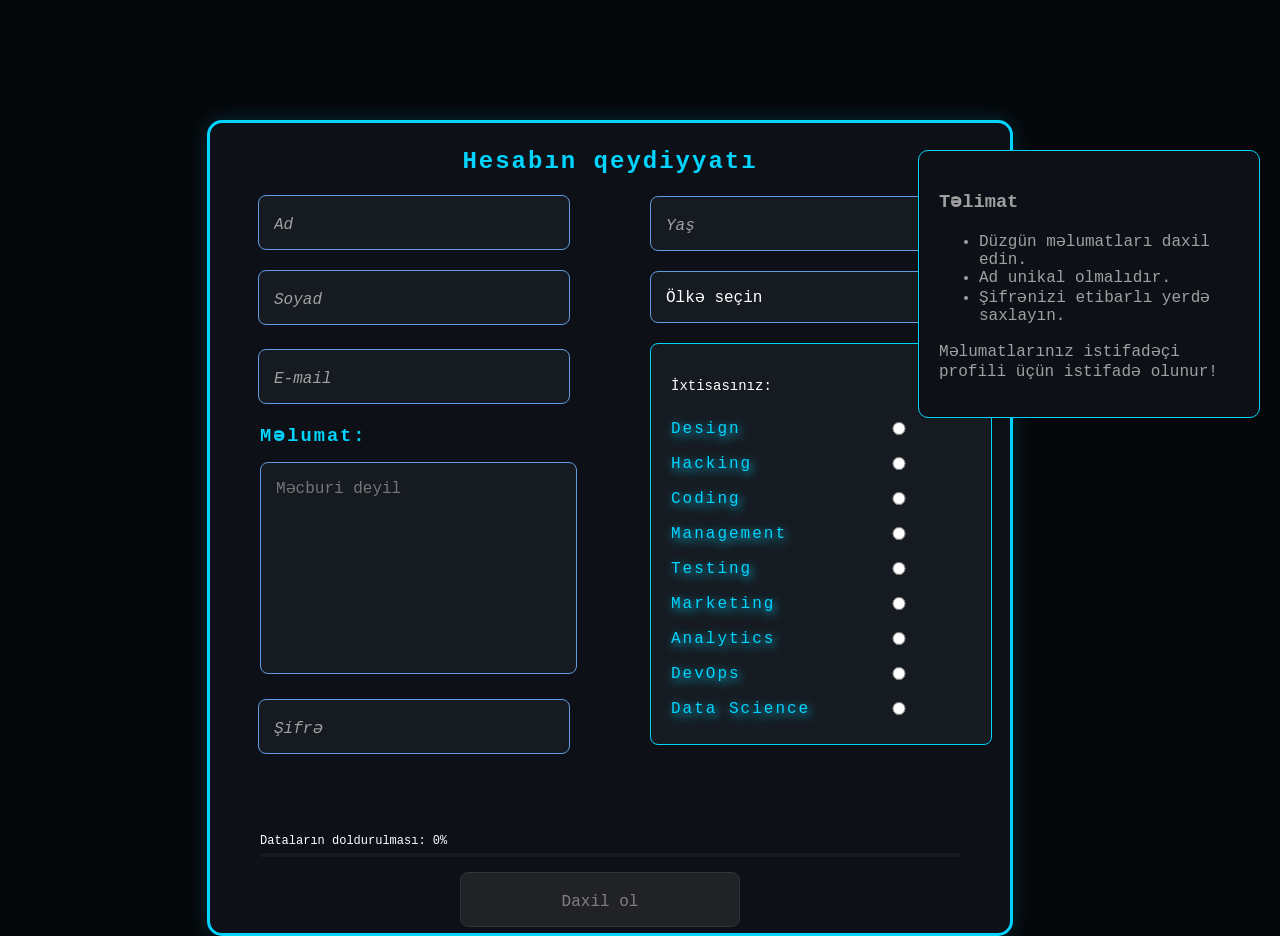
<file: templates/register.html>
<!DOCTYPE html>
<html lang="en">
<head>
    <meta charset="UTF-8">
    <meta name="viewport" content="width=device-width, initial-scale=1.0">
    <title>Register</title>
    <style>

body {
    background-color: #05070a;
    display: flex;
    justify-content: center;
    align-items: center;
    height: 100vh;
    margin: 0;
    font-family: 'Courier New', Courier, monospace; 
}

form {
    background: #0d1117;
    padding: 50px;
    border: 3px solid #00d4ff;
    border-radius: 15px;
    width: 700px;
    height: 710px;
    box-shadow: 0 0 20px rgba(0, 212, 255, 0.2);
    margin-top: 156px;
    margin-left: -60px;
}

form input, form input[type=sumbit] {
    display: block;
    width: 45%; 
    padding: 15px;
    margin: 0 auto 20px auto;
    background: #161b22;
    border: 1px solid #30363d;
    color: white;
    margin-left: -2px;
    border-radius: 8px;
}

form input[type=sumbit]  {
    background: #00d4ff;
    color: #05070a;
    font-weight: bold;
    cursor: pointer;
}

h2 {
    color: #00d4ff;
    text-align: center;
    margin-top: -25px;
    letter-spacing: 2px;
}

form input {
    padding-top: 20px;
    width: 40%;
    background: #161b22;
    border: 1px solid #609ce0;
    color: rgb(247, 234, 234);
    border-radius: 8px;
    font-size: 16px;
    transition: 0.4s;
}

form input[type=submit] {
    margin-left: 200px;
    margin-top: -15px;
}


input:not([type="radio"]):hover {
    border-color: #167385;
    box-shadow: 0 2px 10px rgba(0, 212, 255, 0.3);
}

input::placeholder {
    color: #a0a0a0;
    font-style: italic;
}

input:hover::placeholder {
    transition: 0.5s;
    color: #126bc4;
}

input:not([type="radio"]):active {
    border-color: #00d4ff;
    box-shadow: 0 0 15px #00d4ff;
}

input[type=submit]:hover {
    background: #008fae;
    box-shadow: 0 0 15px #00d4ff;
    transform: scale(1.02);
}

input, textarea {
    padding: 15px;
    background: #161b22;
    border: 1px solid #609ce0;
    color: rgb(247, 234, 234);
    border-radius: 8px;
    font-size: 16px;
    transition: 0.4s;
    font-family: 'Courier New', Courier, monospace; 
    resize: none; 
}

textarea {
    min-height: 100px;
    margin-bottom: 20px;

    &:hover {
        border-color: #167385;
        box-shadow: 0 2px 10px rgba(0, 212, 255, 0.3);
    }
}

#h3-text {
    color: #00d4ff;
    margin-bottom: 15px;
    letter-spacing: 2px;
}

input:not([type="radio"]):focus, textarea:focus {
    border-color: #00d4ff;
    box-shadow: 0 0 10px rgba(0, 212, 255, 0.5);
}

form input.age {
    display: block;
    margin-left: 390px;
    margin-top: -149px ;
}

form input.email {
    display: block;
    margin-top: -396px;
}

aside .info-box {
    position: absolute;
    right: 20px;
    top: 150px;
    width: 300px;
    background: #0d1117;
    border: 1px solid #00d4ff;
    padding: 20px;
    border-radius: 10px;
    color: #a0a0a0;
}

.custom-select-wrapper {
    position: relative;
    width: 43%;
    margin-bottom: 20px;
    margin-left: 390px;
    font-family: 'Courier New', monospace;
}

.select-trigger {
    background: #161b22;
    border: 1px solid #609ce0;
    color: #fff;
    padding: 15px;
    border-radius: 8px;
    cursor: pointer;
    display: flex;
    justify-content: space-between;
    align-items: center;
    transition: 0.3s;
}

.select-trigger:hover { 
    border-color: #00d4ff; 
    box-shadow: 0 0 10px rgba(0, 212, 255, 0.3); 
}

.options-container {
    display: none;
    position: absolute;
    top: 110%; 
    left: 0; 
    right: 0;
    background: #0d1117;
    border: 1px solid #00d4ff;
    border-radius: 8px;
    max-height: 250px;  
    overflow-y: auto;
    z-index: 1000;
}

.option {
    padding: 12px;
    color: #a0a0a0;
    cursor: pointer;
    transition: 0.2s;
}

.arrow {
    width: 0;
    height: 0;
    border-left: 6px solid transparent;
    border-right: 6px solid transparent;
    border-top: 6px solid #fff;
    transition: 0.4s ease;
}

.custom-select-wrapper.active .arrow {
    transform: rotate(180deg);
    border-top-color: #00d4ff; 
}

.options-container::-webkit-scrollbar {
    width: 6px;
}

.options-container::-webkit-scrollbar-thumb {
    background: #00f0ff;
    border-radius: 3px;
}

.option:hover { 
    background: #167385; 
    color: #fff; 
    padding-left: 20px; 
}

.skills-box {
    width: 300px;
    height: 360px;
    background-color: #161b22;
    border: 1px solid #00d4ff;
    border-radius: 8px;
    padding: 20px;
    margin-left: 390px;
    margin-top: 20px;
    transition: 0.4s;
}

.skill-row {
    display: flex !important; 
    justify-content: space-between;
    align-items: center;
    padding: 5px 15px 5px 0;
    cursor: pointer;
    position: relative;
    z-index: 10; 
    color: #00d4ff;
    text-shadow: 2px 3px 10px #00d4ff;
    letter-spacing: 2px;
    padding-top: 12px;
}

.skill-row input {
    cursor: pointer;
    margin: 0;
    position: relative;
    z-index: 11;
}

.skill-row:hover {
    background-color: rgba(0, 212, 255, 0.15); 
    width: 315px;
    margin-left: -10px;
    color: #fff; 
    text-shadow: 0 0 10px #00d4ff; 
}


/* info bar */
.progress-wrapper { 
    margin-bottom: 30px; 
    width: 100%; 
    display: block;

}

.progress-text {
    color: #fff; 
    font-size: 12px; 
    margin-bottom: 5px; 
}

.main-progress-bg {
    height: 4px;
    background: #161b22;
    border-radius: 2px;
    width: 100%;
}

.main-progress-fill {
    height: 100%;
    width: 0%; 
    background: #00d4ff;
    box-shadow: 0 0 10px #00d4ff;
    transition: 0.4s ease;
    border-radius: 2px;
}

/* errors */
.password-group {
    position: relative;
    margin-bottom: 25px; 
}

.error-msg1 {
    font-size: 11px;
    color: #ff4d4d; 
    text-shadow: 0 2px 5px rgba(255, 77, 77, 0.5);
    margin-top: 5px;
    height: 15px; 
    font-family: 'Courier New', monospace;
    opacity: 0;
    transition: opacity 0.5s;
}

.error-msg1.visible {
    opacity: 1;
    transform: translateY(-4px);
}

#submit:disabled {
    opacity: 0.5;             
    cursor: not-allowed;      
    background-color: #333;  
    border: 1px solid #555;   
    pointer-events: none;     
}

#submit {
    transition: 0.3s; 
}

.error-msg2 {
    font-family: 'Courier New', monospace;
    font-size: 11px;
    color: #ff4d4d; 
    margin-top: 5px;
    height: 15px;
    opacity: 0;
    transition: opacity 0.3s ease;
    text-shadow: 0 2px 5px rgba(255, 77, 77, 0.5);
    display: block;
}


.error-msg2.visible {
    opacity: 1;
}
/* ----- */

.fade-in { 
    animation: fadeIn 0.8s ease-in-out; 
}

@keyframes fadeIn {
    from {
         opacity: 0;
          transform: translateY(12px);
    }
    to {
         opacity: 1; 
         transform: translateY(0); 
    } 
}


    </style>
</head>
<body>
    <div style="display: none;" id="d">
        {{ error }}
    </div>

    <form action="/" method="POST" class="fade-in">
    <h2>Hesabın qeydiyyatı</h2>

    <input type="text" name="name" placeholder="Ad" required oninvalid="this.setCustomValidity('Zəhmət olmasa, bu sahəni boş qoymayın!')" 
    oninput="this.setCustomValidity('')">

    <input type="text" name="surname" placeholder="Soyad" required oninvalid="this.setCustomValidity('Zəhmət olmasa, bu sahəni boş qoymayın!')" 
        oninput="this.setCustomValidity('')">

    <input type="number" class="age" name="age" placeholder="Yaş" max="99" min="5" required>

    <div class="custom-select-wrapper">
        <div class="select-trigger" onclick="toggleDropdown()">
            <span id="selected-country">Ölkə seçin</span>
            <div class="arrow"></div>
        </div>
        <div class="options-container" id="options"></div>

        <input type="hidden" name="country" id="country-input" value="">
    </div>

    <div class="skills-box">
        <p style="color: #fff; font-size: 14px;">İxtisasınız:</p>
        
        <label class="skill-row">
            <span>Design</span>
            <input type="radio" name="skills" value="design">
        </label>
        <label class="skill-row">
            <span>Hacking</span>
            <input type="radio" name="skills" value="hacking">
        </label>
        <label class="skill-row">
            <span>Coding</span>
            <input type="radio" name="skills" value="coding">
        </label>
        <label class="skill-row">
            <span>Management</span>
            <input type="radio" name="skills" value="management">
        </label>
        <label class="skill-row">
            <span>Testing</span>
            <input type="radio" name="skills" value="testing">
        </label>
        <label class="skill-row">
            <span>Marketing</span>
            <input type="radio" name="skills" value="marketing">
        </label>
        <label class="skill-row">
            <span>Analytics</span>
            <input type="radio" name="skills" value="analytics">
        </label>
        <label class="skill-row">
            <span>DevOps</span>
            <input type="radio" name="skills" value="devops">
        </label>
        <label class="skill-row">
            <span>Data Science</span>
            <input type="radio" name="skills" value="data-science">
        </label>
    </div>

    <input type="email" class="email" name="email" placeholder="E-mail" required oninvalid="this.setCustomValidity('Zəhmət olmasa, bu sahəni boş qoymayın!')" 
        oninput="this.setCustomValidity('')">

    <h3 id="h3-text">Məlumat:</h3>
    <textarea name="info" cols="27" rows="10" placeholder="Məcburi deyil"></textarea>
    
    <div class="password-group">
        <input type="password" name="password" id="password-input" oninput="checkPassword()" placeholder="Şifrə">
        
        <div id="password-error" class="error-msg1"></div>
        
        <div id="first_and_last-letter" class="error-msg2"></div>
    </div>

    <div class="progress-wrapper">
        <div class="progress-text">Dataların doldurulması: <span id="progress-percent">0%</span></div>
        <div class="main-progress-bg">
            <div class="main-progress-fill" id="main-progress-fill"></div>
        </div>
    </div>

    <input type="hidden" name="reg_time" id="reg-time-field">        
    <input type="submit" value="Daxil ol" id="submit" disabled>
</form>

<aside>
    <div class="info-box">
        <h3>Təlimat</h3>
        <ul>
            <li>Düzgün məlumatları daxil edin.</li>
            <li>Ad unikal olmalıdır.</li>
            <li>Şifrənizi etibarlı yerdə saxlayın.</li>
        </ul>
        <p>Məlumatlarınız istifadəçi profili üçün istifadə olunur!</p>
    </div>
</aside>



<script>
        // error
        let er = document.getElementById('d');
        
        let errorMessage = er.textContent.trim();
    
        if (errorMessage) {
            alert(errorMessage);
        }


        // country | custom-select-wrapper
        const countries = ["Azerbaijan", "Brazil", 
        "Canada", "Japan", "Norway", "France", 
        "Germany", "Italy", "Spain", "USA", "China", 
        "India", "Australia", "Mexico", "Argentina",
        "Chile", "South Korea", "Turkey", "Egypt", "UAE", 
        "Thailand", "Vietnam", "Greece", "Portugal", "Netherlands", 
        "Sweden", "Finland", "Denmark", "Switzerland", "Austria", 
        "Belgium", "Poland", "Czech Republic", "Hungary", "Ireland", 
        "New Zealand", "South Africa", "Nigeria", "Kenya", "Başqa"
        ];

        const optionsContainer = document.getElementById('options');
        optionsContainer.innerHTML = ''; 

        countries.forEach(country => {
            const div = document.createElement('div');
            div.className = 'option';
            div.textContent = country;
            div.onclick = function() {
                document.getElementById('selected-country').textContent = country;
                document.getElementById('country-input').value = country;
                toggleDropdown();
            };
            optionsContainer.appendChild(div);
        });

        function toggleDropdown() {
            const wrapper = document.querySelector('.custom-select-wrapper');
            const options = document.getElementById('options');
            
            wrapper.classList.toggle('active');
            
            options.style.display = options.style.display === 'block' ? 'none' : 'block';
        }

        window.addEventListener('click', function(e) {
            const wrapper = document.querySelector('.custom-select-wrapper');
            if (!wrapper.contains(e.target)) {
                wrapper.classList.remove('active');
                document.getElementById('options').style.display = 'none';
            }
        });


        // info bar
        document.querySelector('form').addEventListener('input', function() {
            updateProgress();
            checkPassword();
        });


        function updateProgress() {
            const form = document.querySelector('form');
            const inputs = form.querySelectorAll('input:not([type="hidden"]):not([type="submit"]):not(textarea)');
            const progressFill = document.getElementById('main-progress-fill');
            
            let totalFields = 0;
            let filledFields = 0;

            inputs.forEach(input => {
                if (input.type !== 'radio') {
                    totalFields++;
                    if (input.value.trim() !== '') filledFields++;
                }
            });

            totalFields++; 
            if (form.querySelector('input[name="skills"]:checked')) filledFields++;

            totalFields++;
            const country = document.getElementById('country-input').value;
            if (country !== '') filledFields++;

            const percent = Math.round((filledFields / totalFields) * 100);

            document.getElementById('progress-percent').textContent = percent + '%';
            progressFill.style.width = percent + '%';

            if (percent === 100) {
                progressFill.style.backgroundColor = '#00ff41';
            } else {
                progressFill.style.backgroundColor = '#00f2ff';
            }
        }

        // check password and password errors
        function checkPassword() {
            const password = document.getElementById('password-input').value;
            const submitBtn = document.getElementById('submit');
            
            const errorLength = document.getElementById('password-error'); 
            const errorChars = document.getElementById('first_and_last-letter'); 

            let isLengthValid = true;
            let isCharsValid = true;

            if (password.length > 0 && password.length < 8) {
                errorLength.textContent = "Səhv: ən azı 8 simvol olmalıdır!";
                errorLength.classList.add('visible');
                isLengthValid = false;
            } else {
                errorLength.classList.remove('visible');
            }


            const restrictedChars = /[=+\/*.,?;\":@#$%^_&()-]/;
            const forbiddenPattern = /[^a-zA-Z0-9_\-№!]/; 
            
            const firstChar = password.charAt(0);
            const lastChar = password.charAt(password.length - 1);

            if (password.length > 0) {
                if (restrictedChars.test(firstChar) || restrictedChars.test(lastChar)) {
                    errorChars.textContent = "Xəta: kənarlardakı simvollar icazə verilmir!";
                    errorChars.classList.add('visible');
                    isCharsValid = false;
                } 
                else if (forbiddenPattern.test(password)) {
                    errorChars.textContent = "Xəta: ortasında qadağan olunmuş simvollar var!";
                    errorChars.classList.add('visible');
                    isCharsValid = false;
                } 
                else {
                    errorChars.classList.remove('visible');
                }
            } else {
                errorChars.classList.remove('visible');
            }

        
            submitBtn.disabled = !(isLengthValid && isCharsValid && password.length >= 8);
        }

        // data register
        document.querySelector('form').addEventListener('submit', function() {
            const now = new Date();
            
            const timeString = now.toLocaleDateString() + ' ' + now.toLocaleTimeString();
            document.getElementById('reg-time-field').value = timeString;
        });
    </script>
</body>
</html>
</file>
